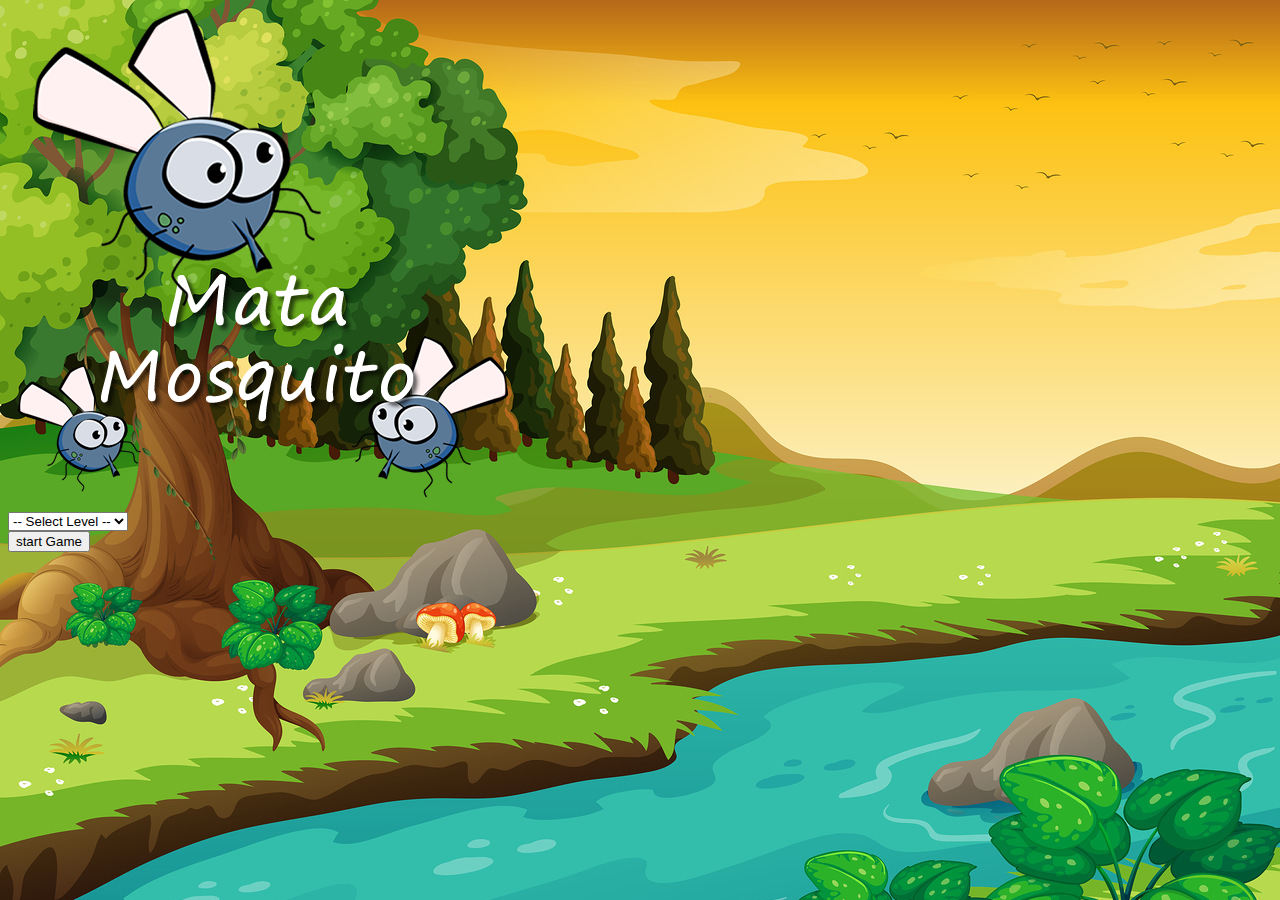
<file: App_GameKillsMosquito/public/index.html>
<!DOCTYPE html>
<html lang="pt-br">
<head>
  <meta charset="UTF-8">
  <meta name="viewport" content="width=device-width, initial-scale=1.0">
  <title>Kills Mosquito</title>
	<!-- Latest compiled and minified CSS -->
	<link rel="stylesheet" href="https://maxcdn.bootstrapcdn.com/bootstrap/4.0.0-beta.2/css/bootstrap.min.css" integrity="sha384-PsH8R72JQ3SOdhVi3uxftmaW6Vc51MKb0q5P2rRUpPvrszuE4W1povHYgTpBfshb" crossorigin="anonymous">
  <link rel="stylesheet" type="text/css"  href="./assets/css/style.css">
  

  <script>
    function startGame(){
        var level = document.getElementById('level').value

        if(level === ''){
            alert('select your level')
            return false
        }

        window.location.href = "app.html?" + level
    }
  </script>
</head>

<body>
    <div class="container">
        <div class="row">
            <div class="col">
                <div class="d-flex justify-content-center">
                    <img src="./assets/image/game.png" alt="">
                </div>
            </div>
        </div>

        <div class="row">
            <div class="col">
                <div class="d-flex justify-content-center">
                    <div class="mb-2">
                        <select class="form-control" id="level">
                            <option value="">-- Select Level --</option>
                            <option value="easy">Easy</option>
                            <option value="medium">Medium</option>
                            <option value="hard">Hard</option>
                        </select>
                    </div>
                </div>
            </div>
        </div>

        <div class="row">
            <div class="col">
                <div class="d-flex justify-content-center">
                   <button type="button" class="btn btn-primary btn-lg" onclick="startGame()">start Game</button>
                </div>
            </div>
        </div>
    </div>
</body>
</html>
</file>
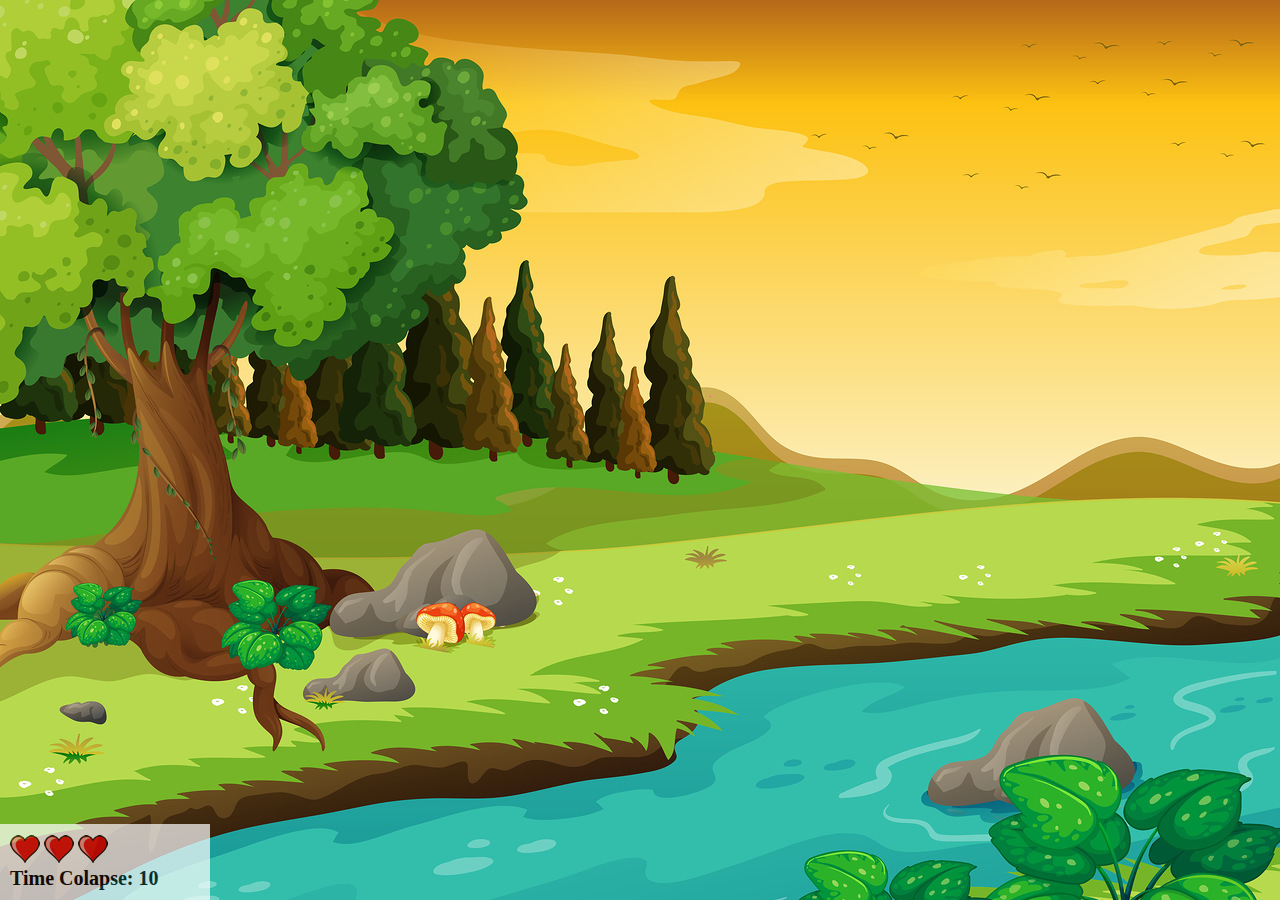
<file: App_GameKillsMosquito/public/app.html>
<!DOCTYPE html>
<html lang="pt-br">
<head>
  <meta charset="UTF-8">
  <meta name="viewport" content="width=device-width, initial-scale=1.0">
  <title>Kills Mosquito</title>
	<!-- Latest compiled and minified CSS -->
	<link rel="stylesheet" href="https://maxcdn.bootstrapcdn.com/bootstrap/4.0.0-beta.2/css/bootstrap.min.css" integrity="sha384-PsH8R72JQ3SOdhVi3uxftmaW6Vc51MKb0q5P2rRUpPvrszuE4W1povHYgTpBfshb" crossorigin="anonymous">
  <link rel="stylesheet" type="text/css"  href="./assets/css/style.css">
  <script src="./assets/js/script.js"></script>
</head>

<body onresize="adjustScreen()">

  <div class="panel">
    <div class="life">
      <img id="l1" src="./assets/image/coracao_cheio.png" alt="">
      <img id="l2" src="./assets/image/coracao_cheio.png" alt="">
      <img id="l3" src="./assets/image/coracao_cheio.png" alt="">
    </div>
    <div class="time">Time Colapse: <span id="stopwath"></span></div>
  </div>

    <script>
        document.getElementById('stopwath').innerHTML = time

        var createMosquito = setInterval(function() {
          randomPosition() 
      }, createMosquitoTime);

    </script>

</body>
</html>
</file>
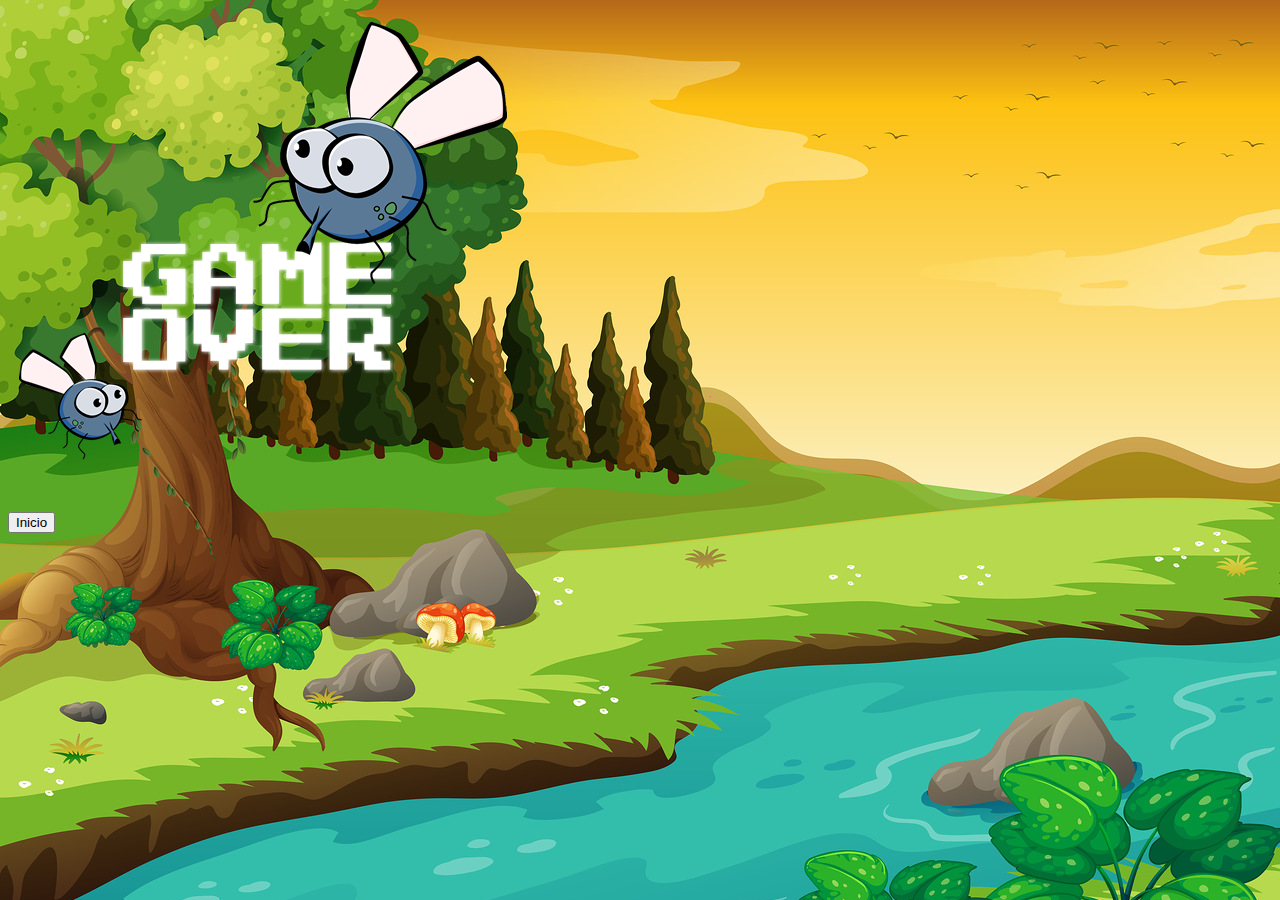
<file: App_GameKillsMosquito/public/game_over.html>
<!DOCTYPE html>
<html lang="pt-br">
<head>
  <meta charset="UTF-8">
  <meta name="viewport" content="width=device-width, initial-scale=1.0">
  <title>Game Over</title>
	<!-- Latest compiled and minified CSS -->
	<link rel="stylesheet" href="https://maxcdn.bootstrapcdn.com/bootstrap/4.0.0-beta.2/css/bootstrap.min.css" integrity="sha384-PsH8R72JQ3SOdhVi3uxftmaW6Vc51MKb0q5P2rRUpPvrszuE4W1povHYgTpBfshb" crossorigin="anonymous">
  <link rel="stylesheet" type="text/css"  href="./assets/css/style.css">
</head>

<body onresize="adjustScreen()">
    <div class="container">
        <div class="row">
            <div class="col">
                <div class="d-flex justify-content-center">
                    <img src="./assets/image/game_over.png" alt="">
                </div>
            </div>
        </div>
        
        <div class="row">
            <div class="col">
                <div class="d-flex justify-content-center">
                   <button type="button" class="btn btn-dark btn-lg" onclick="window.location.href = 'index.html' ">Inicio</button>
                </div>
            </div>
        </div>
    </div>
</body>
</html>
</file>
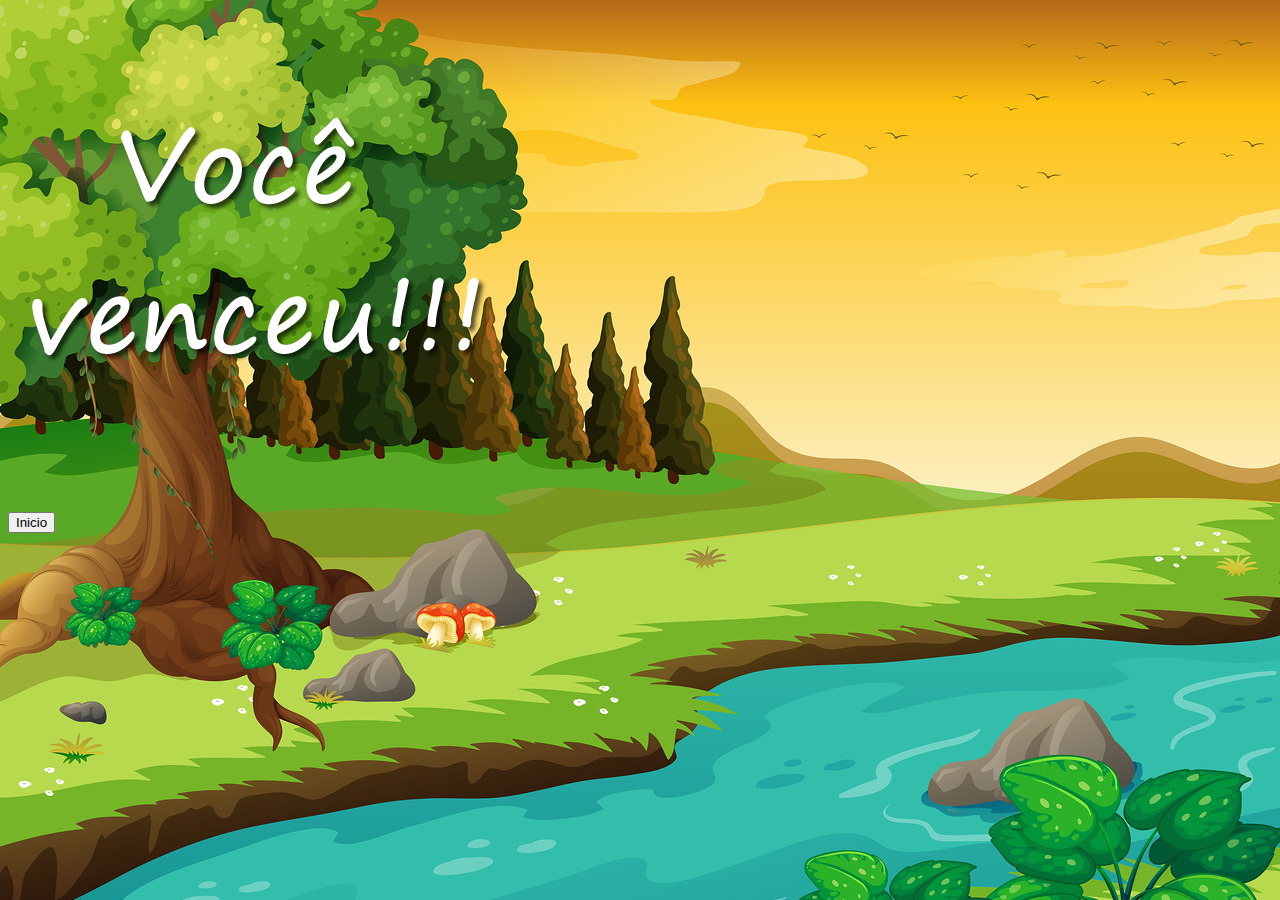
<file: App_GameKillsMosquito/public/winner.html>
<!DOCTYPE html>
<html lang="pt-br">
<head>
  <meta charset="UTF-8">
  <meta name="viewport" content="width=device-width, initial-scale=1.0">
  <title>Winner!!!</title>
	<!-- Latest compiled and minified CSS -->
	<link rel="stylesheet" href="https://maxcdn.bootstrapcdn.com/bootstrap/4.0.0-beta.2/css/bootstrap.min.css" integrity="sha384-PsH8R72JQ3SOdhVi3uxftmaW6Vc51MKb0q5P2rRUpPvrszuE4W1povHYgTpBfshb" crossorigin="anonymous">
  <link rel="stylesheet" type="text/css"  href="./assets/css/style.css">
</head>

<body onresize="adjustScreen()">
    <div class="container">
        <div class="row">
            <div class="col">
                <div class="d-flex justify-content-center">
                    <img src="./assets/image/vitoria.png" alt="">
                </div>
            </div>
        </div>

        <div class="row">
            <div class="col">
                <div class="d-flex justify-content-center">
                   <button type="button" class="btn btn-dark btn-lg" onclick="window.location.href = 'index.html' ">Inicio</button>
                </div>
            </div>
        </div>
    </div>
</body>
</html>
</file>
<file: App_GameKillsMosquito/public/assets/css/style.css>
html{
    cursor: url(../../assets/image/mata_mosca.png) 30 30 auto;
}

body{
    background-image: url(../../assets/image/bg.jpg);
    background-repeat: no-repeat;
    background-size: 100%;
}

.mosquitoImageA{
    width: 50px;
    height: auto;
}

.mosquitoImageB{
    width: 75px;
    height: auto;
}

.mosquitoImageC{
    width: 150px;
    height: auto;
}

.sideA{
    transform:  scaleX(1);
} 

.sideB{
    transform:  scaleX(-1);
}

.panel{
    position: absolute;
    width: 190px;
    padding: 10px;
    bottom: 0px;
    left: 0px;
    border-top: solid 1px #fff;
    background-color: #fff;
    opacity: 0.7;
}

.life{
    float: left;
}

.time{
    float: left;
    font-size: 20px;
    font-weight: bold;
}
</file>
